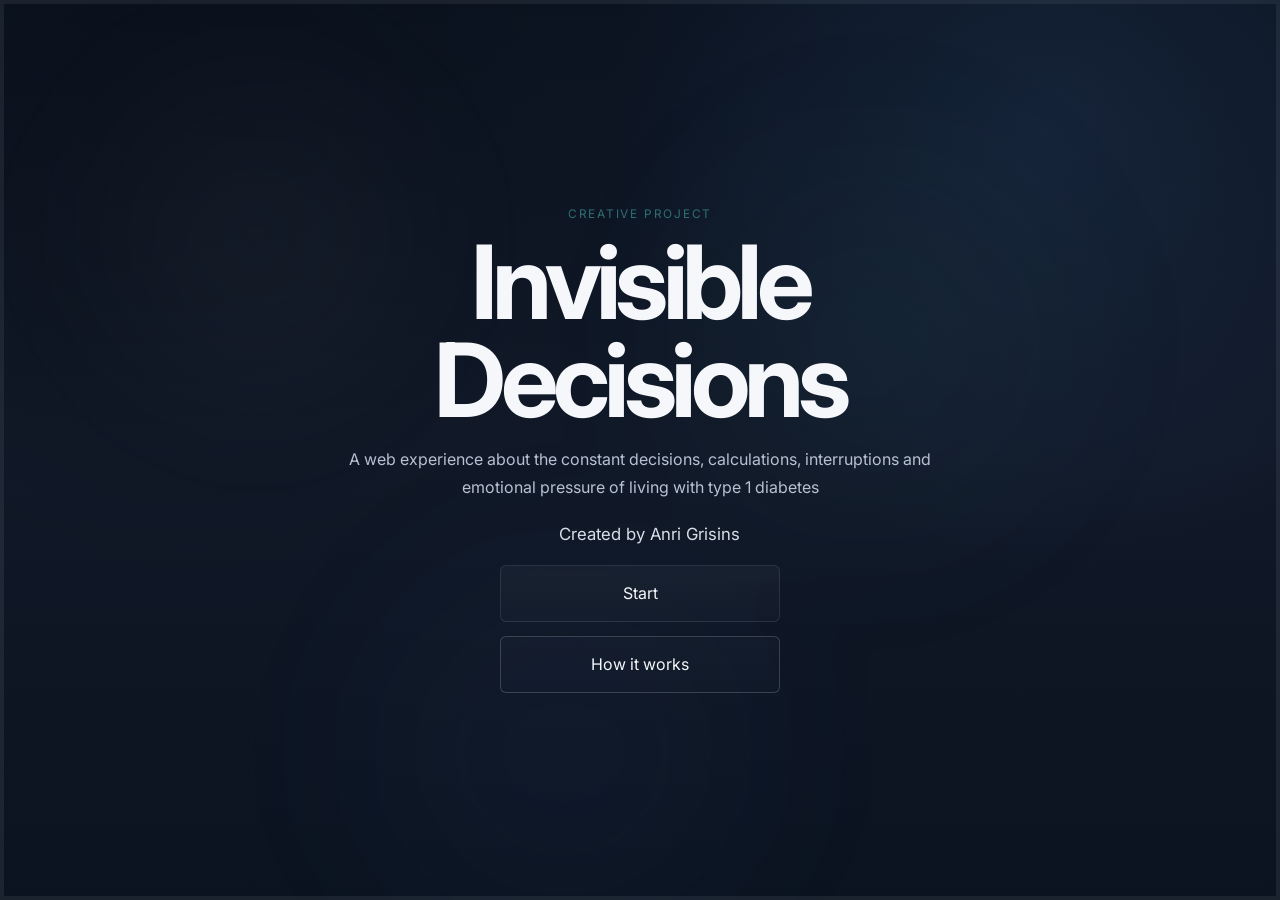
<file: index.html>
<!DOCTYPE html>
<html lang="en">
<head>
  <meta charset="UTF-8" />
  <meta name="viewport" content="width=device-width, initial-scale=1.0" />
  <title>Invisible Decisions</title>
  <link rel="stylesheet" href="style.css" />
  <link href="https://fonts.googleapis.com/css2?family=Inter:wght@300;400;500;700;800&display=swap" rel="stylesheet">
</head>

<body>
  <div class="pressure-frame" id="pressureFrame"></div>

  <main class="app">
    <section class="screen" id="screen"></section>
  </main>

  <script src="script.js"></script>
</body>
</html>
</file>
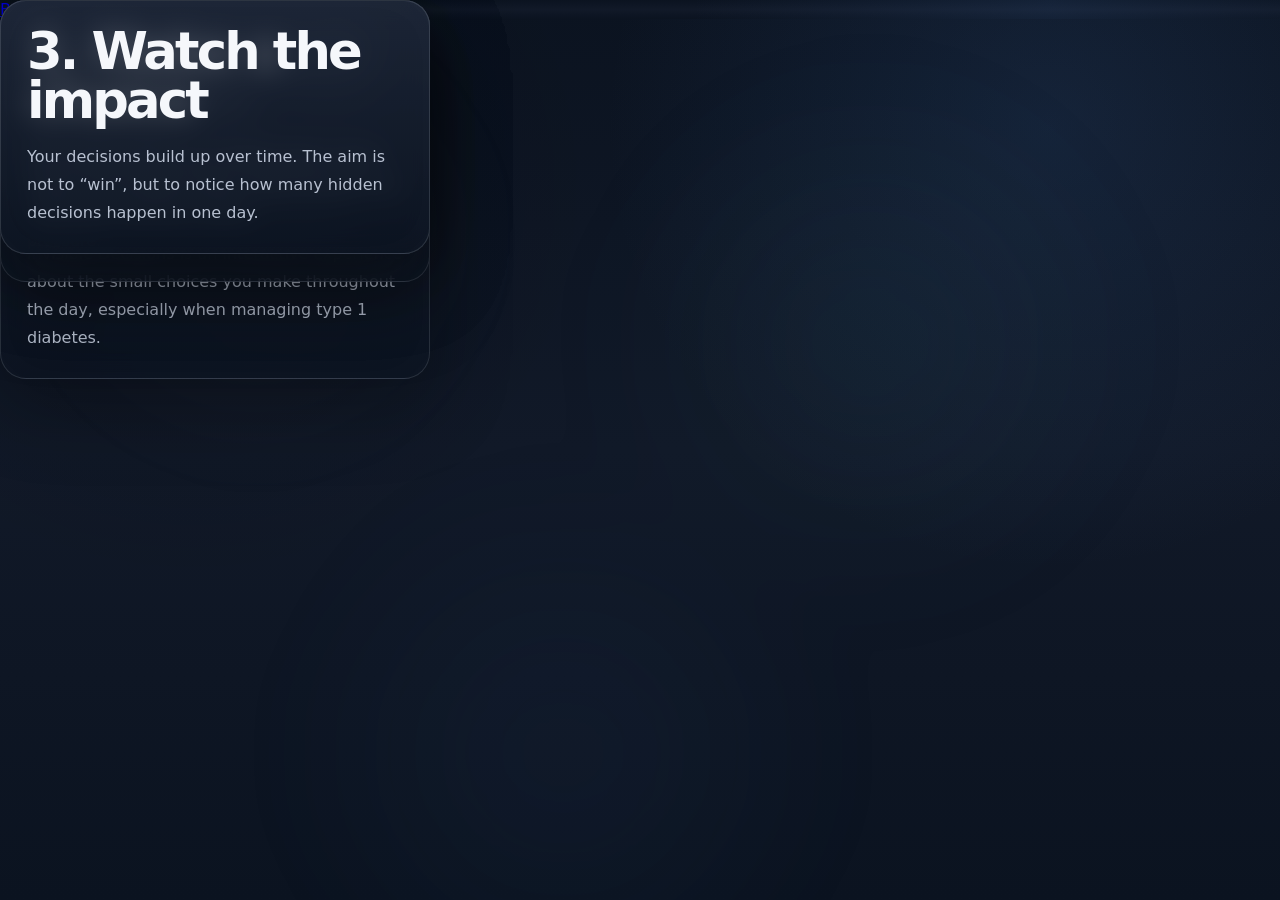
<file: instructions.html>
<!DOCTYPE html>
<html lang="en">
<head>
  <meta charset="UTF-8" />
  <meta name="viewport" content="width=device-width, initial-scale=1.0" />
  <title>How It Works | Invisible Decisions</title>
  <link rel="stylesheet" href="style.css" />
</head>
<body class="instructions-page">

  <main class="instructions-container">

    <section class="instruction-card top-card">
      <h1>How It Works</h1>
      <p>
        Invisible Decisions is an interactive experience about the small choices
        you make throughout the day, especially when managing type 1 diabetes.
      </p>
    </section>

    <section class="instruction-card right-card">
      <h2>1. Read each scenario</h2>
      <p>
        You will move through connected everyday situations, such as waking up,
        eating, travelling, socialising, and dealing with pressure.
      </p>
    </section>

    <section class="instruction-card bottom-card">
      <h2>2. Make a choice</h2>
      <p>
        Each option affects your blood sugar, insulin, stress, and irritation
        levels. Some choices may make later decisions harder.
      </p>
    </section>

    <section class="instruction-card final-card">
      <h2>3. Watch the impact</h2>
      <p>
        Your decisions build up over time. The aim is not to “win”, but to notice
        how many hidden decisions happen in one day.
      </p>
    </section>

    <a href="index.html" class="back-btn">Back to Start</a>

  </main>

</body>
</html>
</file>
<file: style.css>
:root {
    --deep-red: #851E1E;
    --teal: #2F6F73;
    --navy-black: #0B1320;
    --slate-navy: #1C2536;
    --muted-blue: #385E94;
    --soft-grey: #8B95A7;
    --light-grey: #D9DEE7;
  
    --text: #F5F7FB;
    --muted: #B8C1D1;
    --line: rgba(217, 222, 231, 0.12);
  }
  
  * {
    box-sizing: border-box;
  }
  
  html,
  body {
    margin: 0;
    min-height: 100%;
    font-family: Inter, system-ui, sans-serif;
    background:
      radial-gradient(circle at 15% 20%, rgba(0, 0, 0, 0.18), transparent 32%),
      radial-gradient(circle at 82% 14%, rgba(56, 94, 148, 0.2), transparent 34%),
      linear-gradient(180deg, #0B1320 0%, #111928 50%, #0B1320 100%);
    color: var(--text);
    overflow-x: hidden;
  }
  
  body::before {
    content: "";
    position: fixed;
    inset: -10%;
    background:
      radial-gradient(circle at 25% 30%, rgba(217,222,231,0.045), transparent 18%),
      radial-gradient(circle at 65% 40%, rgba(47,111,115,0.08), transparent 24%),
      radial-gradient(circle at 45% 78%, rgba(56,94,148,0.08), transparent 24%);
    filter: blur(44px);
    animation: smokeMove 16s ease-in-out infinite alternate;
    pointer-events: none;
  }
  
  @keyframes smokeMove {
    from { transform: translate(-1%, 0) scale(1); }
    to { transform: translate(2%, -1%) scale(1.04); }
  }
  
  .app {
    min-height: 100vh;
    position: relative;
  }
  
  .pressure-frame {
    position: fixed;
    inset: 0;
    border: 4px solid rgba(217, 222, 231, 0.08);
    pointer-events: none;
    z-index: 20;
    transition: 0.5s ease;
  }
  
  .pressure-frame.medium {
    border-color: rgba(133, 30, 30, 0.38);
    box-shadow: inset 0 0 55px rgba(133, 30, 30, 0.12);
  }
  
  .pressure-frame.high {
    border-color: rgba(133, 30, 30, 0.82);
    box-shadow: inset 0 0 90px rgba(133, 30, 30, 0.22), 0 0 38px rgba(133, 30, 30, 0.18);
    animation: pulseFrame 1.6s ease-in-out infinite;
  }
  
  @keyframes pulseFrame {
    0%, 100% { opacity: 0.85; }
    50% { opacity: 1; }
  }
  
  .screen {
    min-height: 100vh;
    width: 100%;
    padding: 5vw;
    display: flex;
    align-items: center;
    justify-content: center;
  }
  
  .view {
    width: min(1050px, 100%);
    opacity: 0;
    transform: translateY(22px);
    animation: appear 0.75s cubic-bezier(.22,.9,.28,.99) forwards;
  }
  
  @keyframes appear {
    to {
      opacity: 1;
      transform: translateY(0);
    }
  }
  
  .layout {
    display: grid;
    grid-template-columns: 1.1fr 0.9fr;
    gap: 36px;
    align-items: start;
  }
  
  .eyebrow {
    color: var(--teal);
    text-transform: uppercase;
    letter-spacing: 0.15em;
    font-size: 0.74rem;
    margin-bottom: 12px;
  }
  
  h1,
  h2 {
    margin: 0;
    letter-spacing: -0.055em;
    line-height: 0.96;
  }
  
  h1 {
    font-size: clamp(3.4rem, 8vw, 7rem);
    max-width: 9ch;
  }
  
  h2 {
    font-size: clamp(2rem, 4.8vw, 4.2rem);
    max-width: 11ch;
    margin-bottom: 18px;
  }
  
  p {
    color: var(--muted);
    line-height: 1.75;
    font-size: 1rem;
    max-width: 62ch;
  }
  
  .quote {
    margin-top: 20px;
    padding-left: 18px;
    color: var(--light-grey);
    font-size: 1.05rem;
    line-height: 1.6;
    max-width: 55ch;
  }
  
  .panel {
    background: rgba(28, 37, 54, 0.48);
    border: 1px solid var(--line);
    border-radius: 26px;
    padding: 22px;
    backdrop-filter: blur(14px);
  }
  
  .stats {
    display: grid;
    gap: 12px;
  }
  
  .stat {
    background: rgba(217, 222, 231, 0.035);
    border: 1px solid rgba(217, 222, 231, 0.09);
    border-radius: 10px;
    padding: 14px;
  }
  
  .stat-top {
    display: flex;
    justify-content: space-between;
    gap: 12px;
    font-size: 0.9rem;
    color: var(--muted);
    margin-bottom: 8px;
  }
  
  .bar {
    height: 9px;
    background: rgba(217, 222, 231, 0.08);
    border-radius: 999px;
    overflow: hidden;
  }
  
  .bar-fill {
    height: 100%;
    width: 50%;
    border-radius: 999px;
    transition: width 0.45s ease;
  }
  
  .glucose {
    background: rgb(93, 30, 30);
  }
  
  .insulin {
    background: rgb(123, 139, 190)
  }
  
  .stress {
    background: rgb(173, 28, 28)
  }
  
  .irritation {
    background: rgb(82, 43, 106)
  }
  
  .context {
    margin: 20px 0;
  }
  
  .tags {
    display: flex;
    flex-wrap: wrap;
    gap: 9px;
    margin: 18px 0;
  }
  
  .tag {
    border: 1px solid rgba(217,222,231,0.11);
    color: var(--muted);
    border-radius: 999px;
    padding: 8px 11px;
    font-size: 0.86rem;
    background: rgba(217,222,231,0.03);
  }
  
  .options {
    display: grid;
    gap: 12px;
    margin-top: 20px;
  }
  
  button {
    border: 1px solid rgba(217,222,231,0.11);
    background: linear-gradient(180deg, rgba(217,222,231,0.045), rgba(217,222,231,0.02));
    color: var(--text);
    padding: 16px 18px;
    border-radius: 6px;
    text-align: left;
    cursor: pointer;
    font: inherit;
    line-height: 1.45;
    transition: 0.25s ease;
  }
  
  button:hover:not(:disabled) {
    transform: translateY(-2px);
    border-color: rgba(47,111,115,0.42);
    background: linear-gradient(180deg, rgba(47,111,115,0.15), rgba(56,94,148,0.06));
  }
  
  button:disabled {
    opacity: 0.35;
    cursor: not-allowed;
  }
  
  .disabled-note {
    color: var(--soft-grey);
    font-size: 0.88rem;
    margin-top: 6px;
  }
  
  .calculator {
    margin-top: 18px;
    padding: 18px;
    border: 1px solid rgba(47,111,115,0.24);
    background: rgba(47,111,115,0.08);
    border-radius: 20px;
  }
  
  .calculator input {
    width: 100%;
    margin: 10px 0;
    padding: 14px;
    border-radius: 14px;
    border: 1px solid rgba(217,222,231,0.14);
    background: rgba(11,19,32,0.7);
    color: var(--text);
    font: inherit;
  }
  
  .calc-result {
    color: var(--light-grey);
    margin-top: 8px;
  }
  
  .timer-wrap {
    margin: 18px 0;
  }
  
  .timer-info {
    display: flex;
    justify-content: space-between;
    color: var(--muted);
    font-size: 0.92rem;
    margin-bottom: 8px;
  }
  
  .timer-bar {
    height: 12px;
    background: rgba(217,222,231,0.08);
    border-radius: 999px;
    overflow: hidden;
  }
  
  .timer-fill {
    height: 100%;
    width: 100%;
    background: linear-gradient(90deg, var(--muted-blue), var(--deep-red));
    transition: width 1s linear;
  }
  
  .intro {
    text-align: center;
  }
  
  .intro h1,
  .intro p {
    margin-inline: auto;
  }
  
  .final-message {
    font-size: clamp(1.25rem, 2vw, 1.8rem);
    color: var(--text);
    line-height: 1.55;
    max-width: 760px;
  }
  
  .hero-buttons {
    display: flex;
    flex-direction: column;
    gap: 14px;
    align-items: center;
  }
  
  .secondary-btn {
    color: #f4f1ea;
    border: 1px solid rgba(244, 241, 234, 0.45);
    padding: 12px 28px;
    border-radius: 999px;
    text-decoration: none;
    background: rgba(255, 255, 255, 0.06);
    transition: 0.3s ease;
  }
  
  .secondary-btn:hover {
    background: rgba(120, 25, 35, 0.55);
    transform: translateY(-2px);
  }
  
  .start-btn,
.secondary-btn {
  width: 280px;
  text-align: center;
}

.secondary-btn {
  color: var(--text);
  border: 1px solid rgba(217, 222, 231, 0.2);
  padding: 16px 18px;
  border-radius: 6px;
  text-decoration: none;
  background: linear-gradient(180deg, rgba(217,222,231,0.025), rgba(217,222,231,0.01));
}

.secondary-btn:hover {
  background: linear-gradient(180deg, rgba(133,30,30,0.2), rgba(56,94,148,0.08));
}

.instructions-view {
  width: min(1150px, 100%);
}

.instructions-map {
  position: relative;
  min-height: 620px;
  padding: 20px;
}

.instructions-map::before {
  content: "";
  position: absolute;
  inset: 0;
  background-image: radial-gradient(rgba(217, 222, 231, 0.18) 1px, transparent 1px);
  background-size: 28px 28px;
  opacity: 0.18;
  pointer-events: none;
}

.instruction-card {
  position: absolute;
  width: 430px;
  background: rgba(28, 37, 54, 0.72);
  border: 1px solid rgba(217, 222, 231, 0.13);
  border-radius: 26px;
  padding: 26px;
  backdrop-filter: blur(14px);
  box-shadow: 0 24px 70px rgba(0, 0, 0, 0.28);
}

.instruction-card h2 {
  max-width: none;
  font-size: clamp(2rem, 4vw, 3.8rem);
}

.instruction-card h3 {
  margin: 0 0 12px;
  color: var(--text);
  font-size: 1.35rem;
}

.instruction-card p {
  margin-bottom: 0;
}

.card-one {
  top: 0;
  left: 0;
}

.card-two {
  top: 120px;
  right: 0;
}

.card-three {
  bottom: 40px;
  left: 80px;
}

.card-four {
  bottom: 0;
  right: 40px;
}

.flow-lines {
  position: absolute;
  inset: 0;
  width: 100%;
  height: 100%;
  pointer-events: none;
}

.flow-path {
  fill: none;
  stroke: rgba(190, 45, 45, 0.9);
  stroke-width: 3;
  stroke-linecap: round;
  stroke-linejoin: round;
  stroke-dasharray: 12 16;
  filter: drop-shadow(0 0 8px rgba(190, 45, 45, 0.35));
  animation: drawLine 2.4s ease forwards;
}
.flow-dot {
  fill: var(--navy-black);
  stroke: rgba(190, 45, 45, 0.95);
  stroke-width: 3;
  filter: drop-shadow(0 0 8px rgba(190, 45, 45, 0.45));
}
.history-panel {
  margin-top: 28px;
  padding: 22px;
  border-radius: 22px;
  background: rgba(28, 37, 54, 0.5);
  border: 1px solid rgba(217, 222, 231, 0.12);
  max-width: 720px;
}

.history-panel h3 {
  margin-top: 0;
  color: var(--text);
}

.history-item {
  border-top: 1px solid rgba(217, 222, 231, 0.1);
  padding: 12px 0;
}

.history-item p {
  margin: 4px 0 0;
}

@keyframes drawLine {
  from {
    stroke-dashoffset: 900;
    opacity: 0;
  }

  to {
    stroke-dashoffset: 0;
    opacity: 1;
  }
}

.instruction-buttons {
  display: flex;
  justify-content: center;
  gap: 14px;
  margin-top: 20px;
}

.instruction-buttons button {
  max-width: 260px;
  text-align: center;
}
.ending-cinematic {
  position: relative;
  max-width: 900px;
  margin: 0 auto;
  padding: 40px 20px 80px;
  text-align: center;
}

.ending-glow {
  position: fixed;
  top: 50%;
  left: 50%;
  width: 700px;
  height: 700px;
  transform: translate(-50%, -50%);
  background: radial-gradient(
    circle,
    rgba(133, 30, 30, 0.16),
    rgba(133, 30, 30, 0.05) 35%,
    transparent 70%
  );
  filter: blur(30px);
  pointer-events: none;
  z-index: -1;
}

.ending-cinematic h1 {
  max-width: none;
  margin: 0 auto 30px;
  font-size: clamp(3.5rem, 8vw, 7rem);
  text-align: center;
}

.ending-line,
.ending-body,
.ending-quote,
.ending-final {
  margin-left: auto;
  margin-right: auto;
  text-align: center;
}

.ending-line {
  font-size: clamp(1.6rem, 3vw, 2.5rem);
  line-height: 1.35;
  color: var(--text);
  max-width: 720px;
  margin-bottom: 28px;
}

.ending-body {
  font-size: 1.08rem;
  line-height: 1.9;
  color: var(--muted);
  max-width: 720px;
  margin-bottom: 22px;
}

.ending-stats {
  display: grid;
  grid-template-columns: repeat(4, 1fr);
  gap: 14px;
  margin: 50px auto;
  max-width: 760px;
}

.ending-stats div {
  padding: 20px;
  border-radius: 18px;
  background: rgba(217, 222, 231, 0.04);
  border: 1px solid rgba(217, 222, 231, 0.1);
}

.ending-stats span {
  display: block;
  font-size: 0.78rem;
  text-transform: uppercase;
  letter-spacing: 0.12em;
  color: var(--soft-grey);
  margin-bottom: 8px;
}

.ending-stats strong {
  font-size: 1.5rem;
  color: var(--text);
}

.ending-quote {
  max-width: 760px;
  margin: 50px auto;
  font-size: clamp(1.25rem, 2.2vw, 1.7rem);
  line-height: 1.65;
  color: var(--light-grey);
  font-style: italic;
}

.history-panel {
  margin: 50px auto 0;
  max-width: 720px;
  padding: 28px;
  border-radius: 22px;
  background: rgba(28, 37, 54, 0.35);
  border: 1px solid rgba(217, 222, 231, 0.08);
  text-align: left;
}

.history-panel h3 {
  margin-top: 0;
  margin-bottom: 18px;
  text-align: center;
  font-size: 0.9rem;
  text-transform: uppercase;
  letter-spacing: 0.15em;
  color: var(--soft-grey);
}

.history-item {
  padding: 14px 0;
  border-top: 1px solid rgba(217, 222, 231, 0.08);
}

.history-item:first-of-type {
  border-top: none;
}

.history-item strong {
  color: var(--text);
}

.history-item p {
  margin: 4px 0 0;
  color: var(--muted);
}

.ending-final {
  margin-top: 55px;
  font-size: clamp(1.7rem, 3vw, 2.6rem);
  color:#851E1E; 
  letter-spacing: -0.04em;
  filter: drop-shadow(0 0 8px rgba(190, 45, 45, 0.35));
}

.restart-cinematic {
  margin: 30px auto 0;
  display: block;
  max-width: 260px;
  text-align: center;
}
.instruction-card {
  background:
    linear-gradient(180deg, rgba(28, 37, 54, 0.78), rgba(11, 19, 32, 0.78));
  border: 1px solid rgba(217, 222, 231, 0.14);
  box-shadow:
    0 24px 80px rgba(0, 0, 0, 0.28),
    inset 0 0 50px rgba(255, 255, 255, 0.02);
}

.card-one,
.card-two,
.card-three,
.card-four {
  box-shadow:
    0 24px 80px rgba(0, 0, 0, 0.28),
    inset 0 0 50px rgba(255, 255, 255, 0.02);
}

.card-one::after,
.card-two::after,
.card-three::after,
.card-four::after {
  content: "";
  position: absolute;
  inset: -1px;
  border-radius: 26px;
  background: linear-gradient(
    135deg,
    rgba(190, 45, 45, 0.5),
    transparent 28%,
    transparent 72%,
    rgba(190, 45, 45, 0.35)
  );
  opacity: 0.45;
  pointer-events: none;
  mask:
    linear-gradient(#000 0 0) content-box,
    linear-gradient(#000 0 0);
  -webkit-mask:
    linear-gradient(#000 0 0) content-box,
    linear-gradient(#000 0 0);
  padding: 1px;
  -webkit-mask-composite: xor;
  mask-composite: exclude;
}
@media (max-width: 900px) {
  html,
  body {
    overflow-y: auto;
  }

  .instructions-map {
    min-height: auto;
    display: grid;
    gap: 18px;
  }

  .instruction-card {
    position: relative;
    width: 100%;
    inset: auto;
  }

  .instruction-arrow {
    display: none;
  }

  .instruction-buttons {
    flex-direction: column;
    align-items: center;
  }
}
@media (max-width: 900px) {
  .screen {
    padding: 28px 18px;
    align-items: flex-start;
  }

  .layout {
    grid-template-columns: 1fr;
    gap: 24px;
  }

  h1 {
    font-size: clamp(3rem, 16vw, 5rem);
  }

  h2 {
    max-width: none;
  }

  .panel.stats {
    order: -1;
  }

  button {
    width: 100%;
  }

  .hero-buttons {
    width: 100%;
  }

  .start-btn,
  .secondary-btn {
    width: 100%;
    max-width: 320px;
  }
  @media (max-width: 700px) {
    .ending-cinematic {
      padding: 42px 22px;
      border-radius: 24px;
    }
  
    .ending-stats {
      grid-template-columns: 1fr 1fr;
    }
  }
}
.shake-pressure {
  animation: pressureShake 0.18s infinite;
}

@keyframes pressureShake {
  0% {
    transform: translate(0, 0);
  }

  25% {
    transform: translate(1px, -1px);
  }

  50% {
    transform: translate(-1px, 1px);
  }

  75% {
    transform: translate(1px, 1px);
  }

  100% {
    transform: translate(0, 0);
  }
}
</file>
